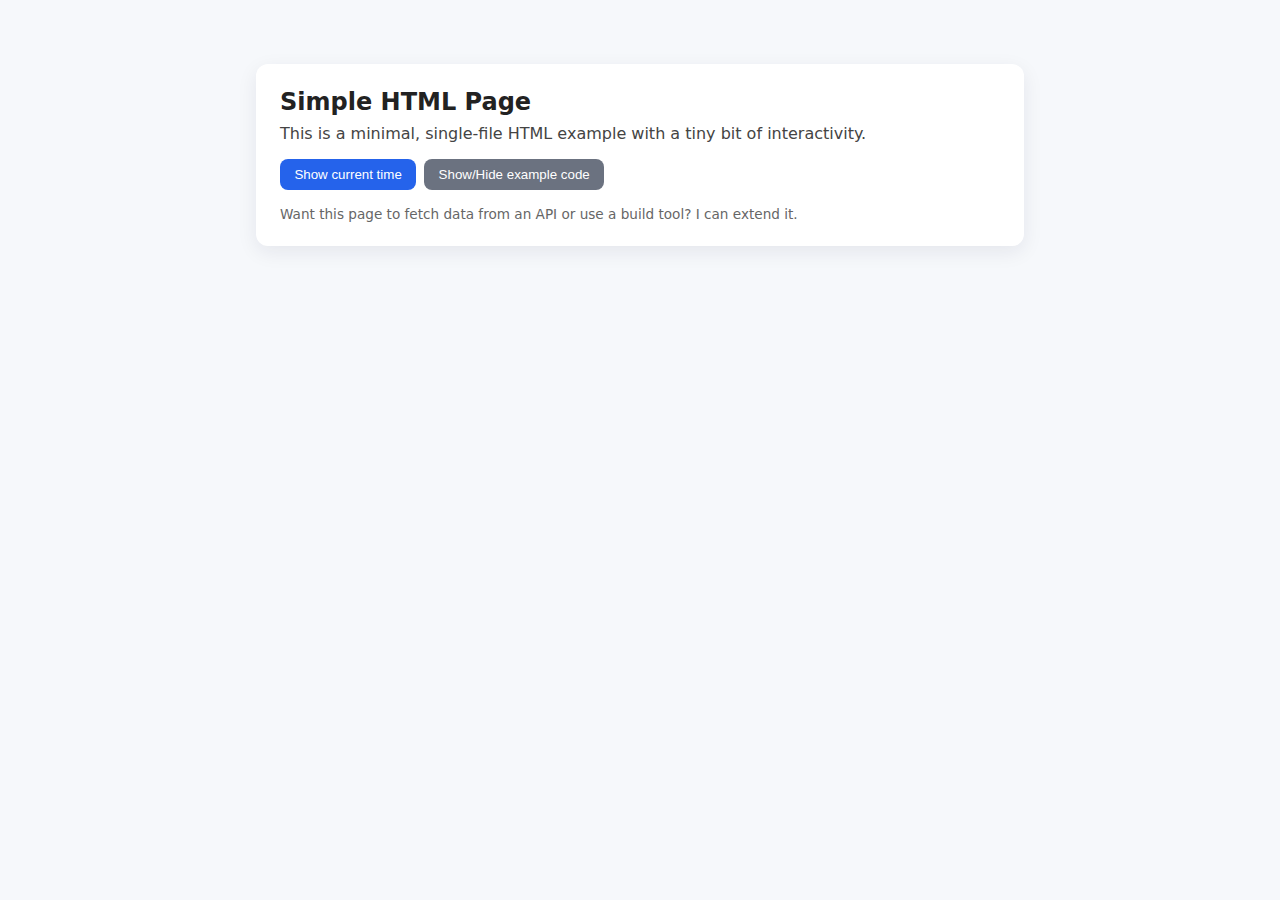
<file: src/main/resources/static/index.html>
<!doctype html>
<html lang="en">
<head>
    <meta charset="utf-8" />
    <meta name="viewport" content="width=device-width, initial-scale=1" />
    <title>Simple HTML Page</title>
    <style>
        :root{font-family:system-ui,-apple-system,Segoe UI,Roboto,Helvetica,Arial;color:#222}
        body{margin:0;padding:2rem;background:#f6f8fb}
        .card{max-width:720px;margin:2rem auto;padding:1.5rem;border-radius:12px;background:white;box-shadow:0 6px 20px rgba(20,30,60,0.08)}
        h1{margin:0 0 .5rem;font-size:1.5rem}
        p{margin:.25rem 0 1rem;color:#444}
        .controls{display:flex;gap:.5rem;flex-wrap:wrap}
        button{padding:.5rem .9rem;border-radius:8px;border:0;background:#2563eb;color:white;cursor:pointer}
        button.secondary{background:#6b7280}
        pre{background:#0f172a;color:#e6eef8;padding:1rem;border-radius:8px;overflow:auto}
        footer{margin-top:1rem;font-size:.85rem;color:#666}
    </style>
</head>
<body>
<main class="card">
    <h1>Simple HTML Page</h1>
    <p>This is a minimal, single-file HTML example with a tiny bit of interactivity.</p>

    <div class="controls">
        <button id="showTimeBtn">Show current time</button>
        <button id="toggleCodeBtn" class="secondary">Show/Hide example code</button>
    </div>

    <div id="output" style="margin-top:1rem"></div>

    <pre id="code" style="display:none;">
&lt;button id="showTimeBtn"&gt;Show current time&lt;/button&gt;
&lt;script&gt;document.getElementById('showTimeBtn').addEventListener('click',()=>{alert(new Date().toString())})&lt;/script&gt;
    </pre>

    <footer>Want this page to fetch data from an API or use a build tool? I can extend it.</footer>
</main>

<script>
    const showTimeBtn = document.getElementById('showTimeBtn');
    const output = document.getElementById('output');
    const toggleCodeBtn = document.getElementById('toggleCodeBtn');
    const code = document.getElementById('code');

    showTimeBtn.addEventListener('click', () => {
      const now = new Date();
      output.innerHTML = `<strong>Local time:</strong> ${now.toLocaleString()}`;
    });

    toggleCodeBtn.addEventListener('click', () => {
      code.style.display = code.style.display === 'none' ? 'block' : 'none';
    });
</script>
</body>
</html>
</file>
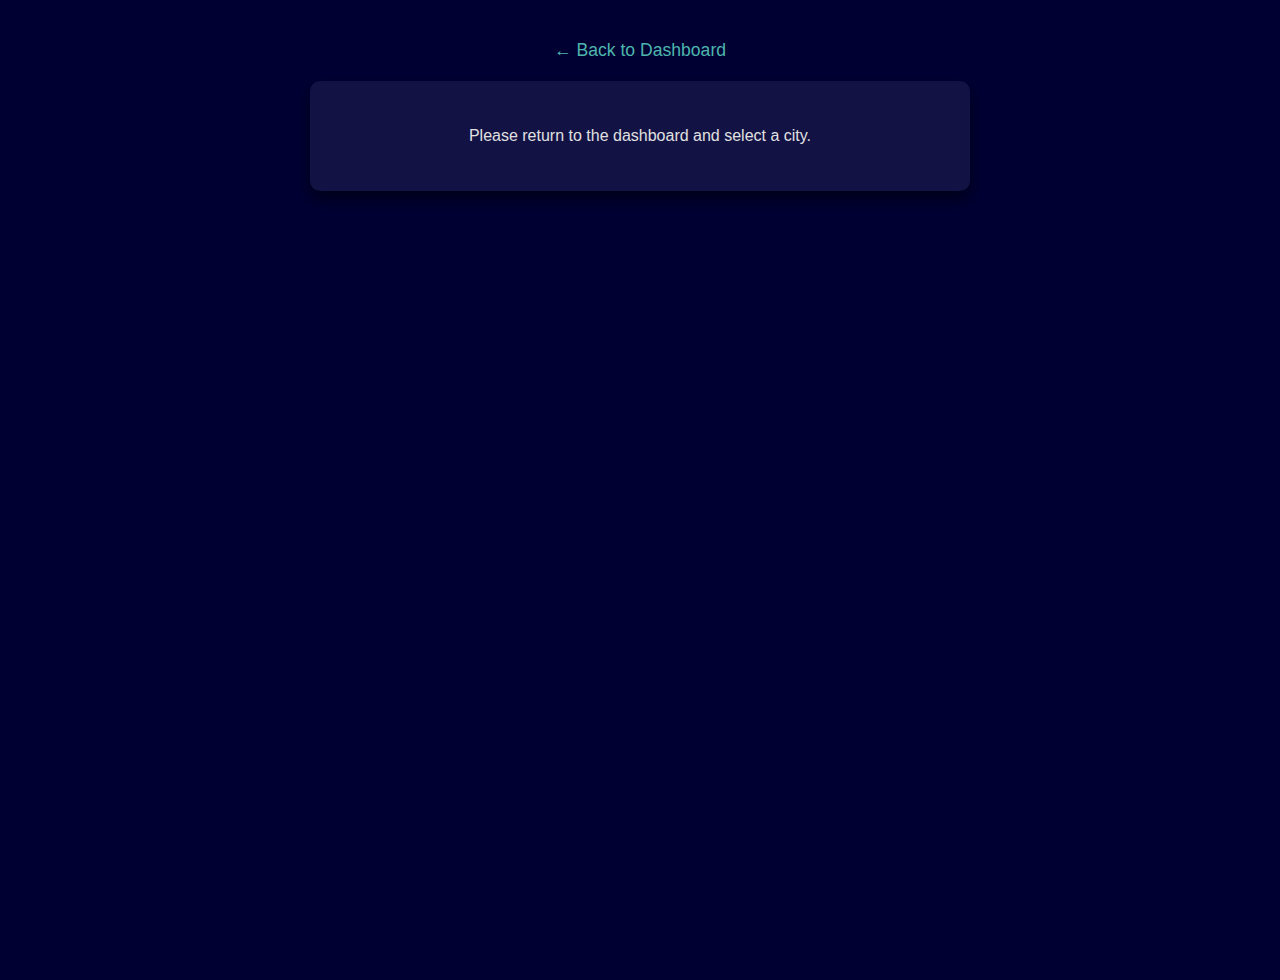
<file: src/main/resources/static/city.html>
<!DOCTYPE html>
<html lang="en">
<head>
    <meta charset="UTF-8">
    <meta name="viewport" content="width=device-width, initial-scale=1.0">
    <title id="pageTitle">Detailed Weather</title>
    <link rel="stylesheet" href="style.css">
</head>
<body class="city-page">
    <a href="home.html" class="back-link">← Back to Dashboard</a>

    <div class="container city-container" id="weatherContainer">
        <h1 id="cityNameDisplay">Loading...</h1>
    </div>

    <script src="script.js"></script>
</body>
</html>
</file>
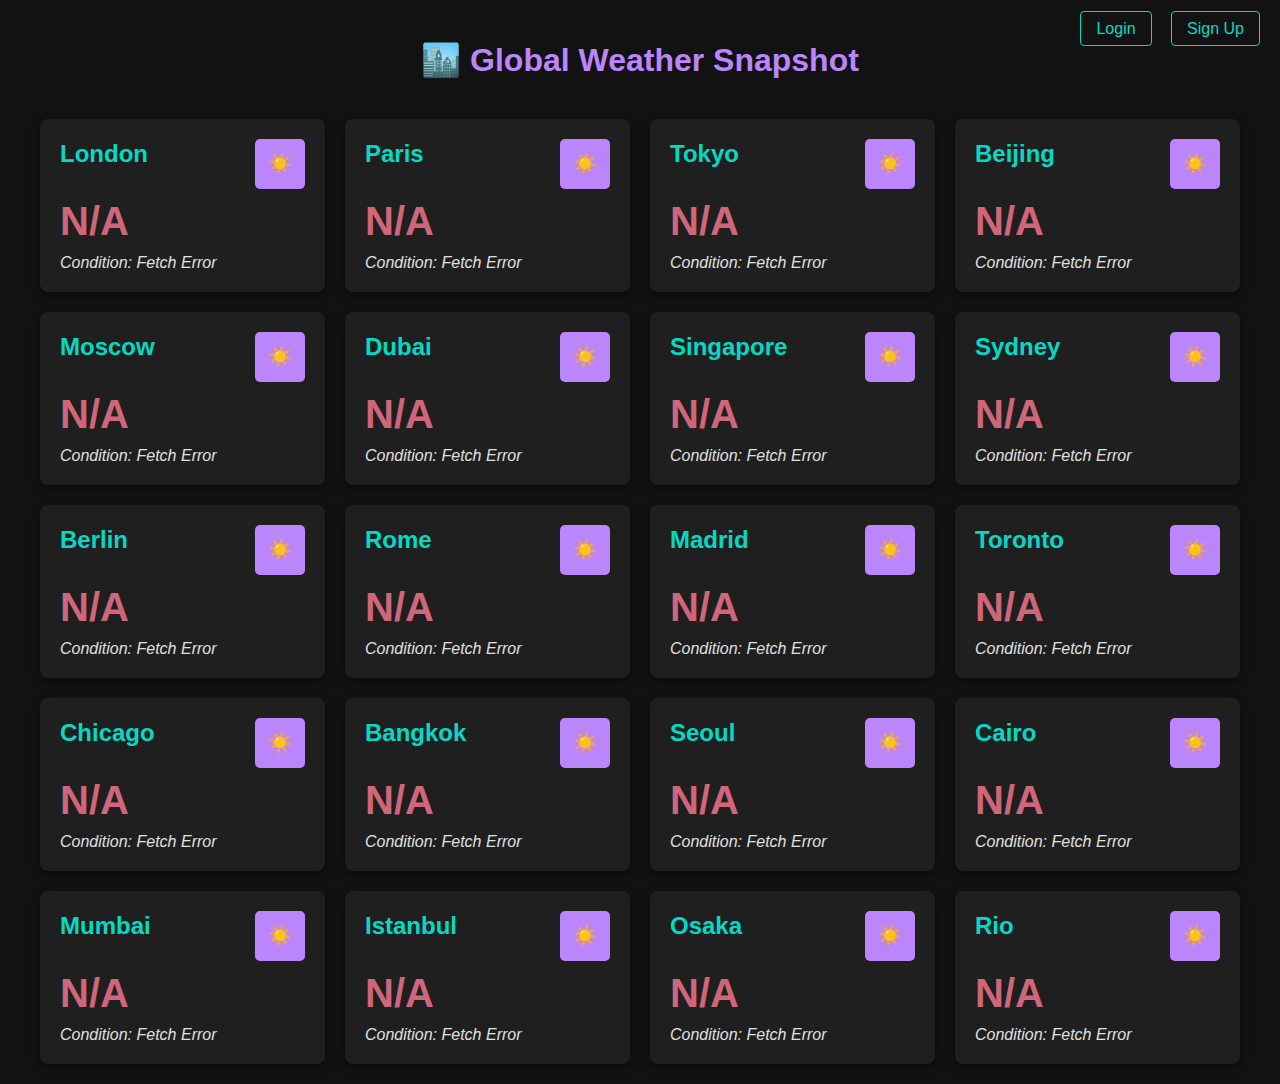
<file: src/main/resources/static/home.html>
<!DOCTYPE html>
<html lang="en">
<head>
    <meta charset="UTF-8">
    <meta name="viewport" content="width=device-width, initial-scale=1.0">
    <title>Weather Dashboard</title>
    <link rel="stylesheet" href="style.css">
</head>
<body>
    <div class="auth-links">
        <a href="login.html">Login</a>
        <a href="signup.html">Sign Up</a>
    </div>

    <h1>🏙️ Global Weather Snapshot</h1>

    <div class="weather-grid" id="weatherGrid">
    </div>

    <script src="script.js"></script>
</body>
</html>
</file>
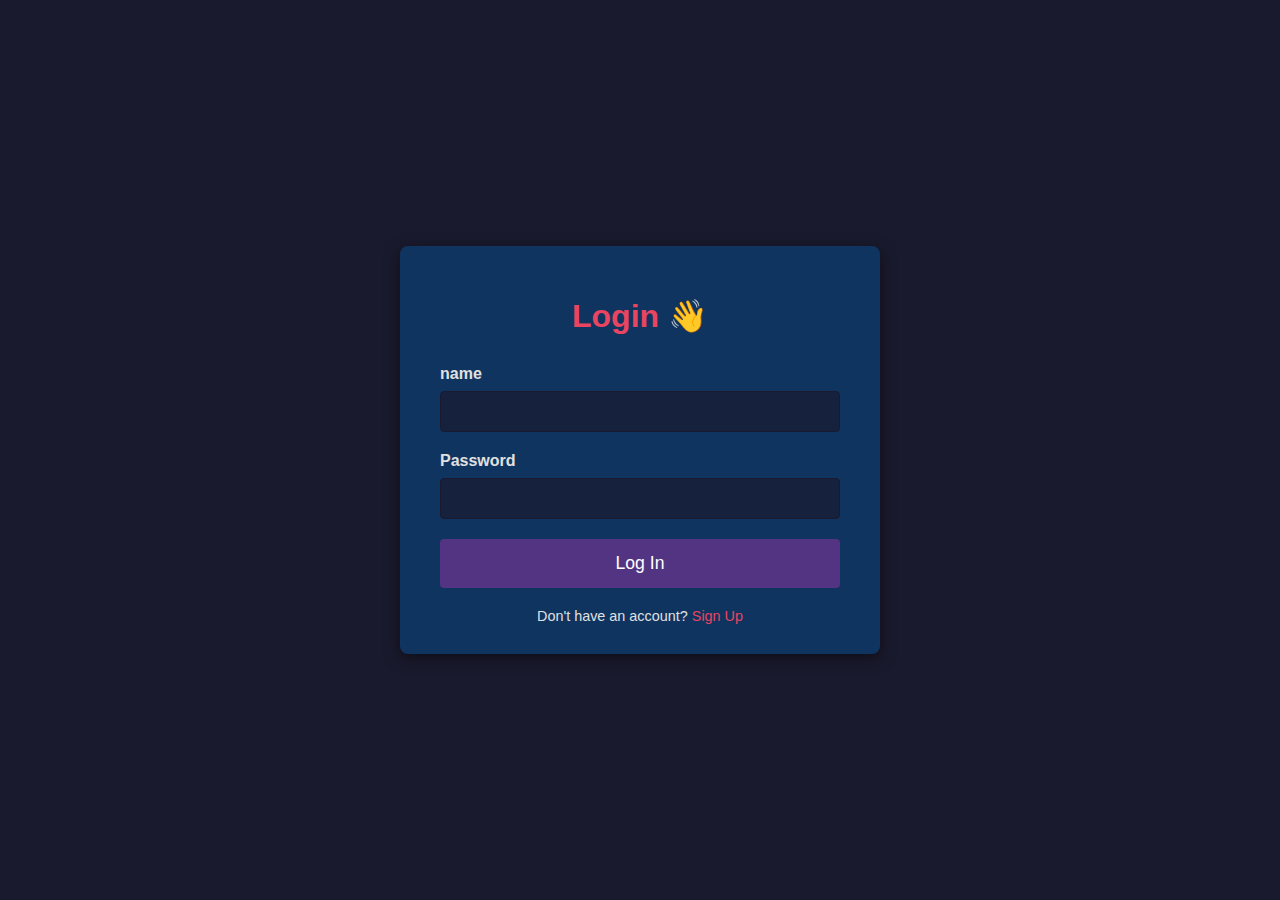
<file: src/main/resources/static/login.html>
<!DOCTYPE html>
<html lang="en">
<head>
    <meta charset="UTF-8">
    <meta name="viewport" content="width=device-width, initial-scale=1.0">
    <title>User Login</title>
    <link rel="stylesheet" href="style.css">
</head>
<body class="auth-page">
    <div class="container auth-container">
        <h1>Login 👋</h1>
        <form id="loginForm">
            <div>
                <label for="name">name</label>
                <input type="name" id="name" name="name" required>
            </div>
            <div>
                <label for="password">Password</label>
                <input type="password" id="password" name="password" required>
            </div>
            <button type="submit">Log In</button>
        </form>
        <div id="message"></div>
        <div class="switch-link">
            Don't have an account? <a href="signup.html">Sign Up</a>
        </div>
    </div>

    <script src="script.js"></script>
</body>
</html>
</file>
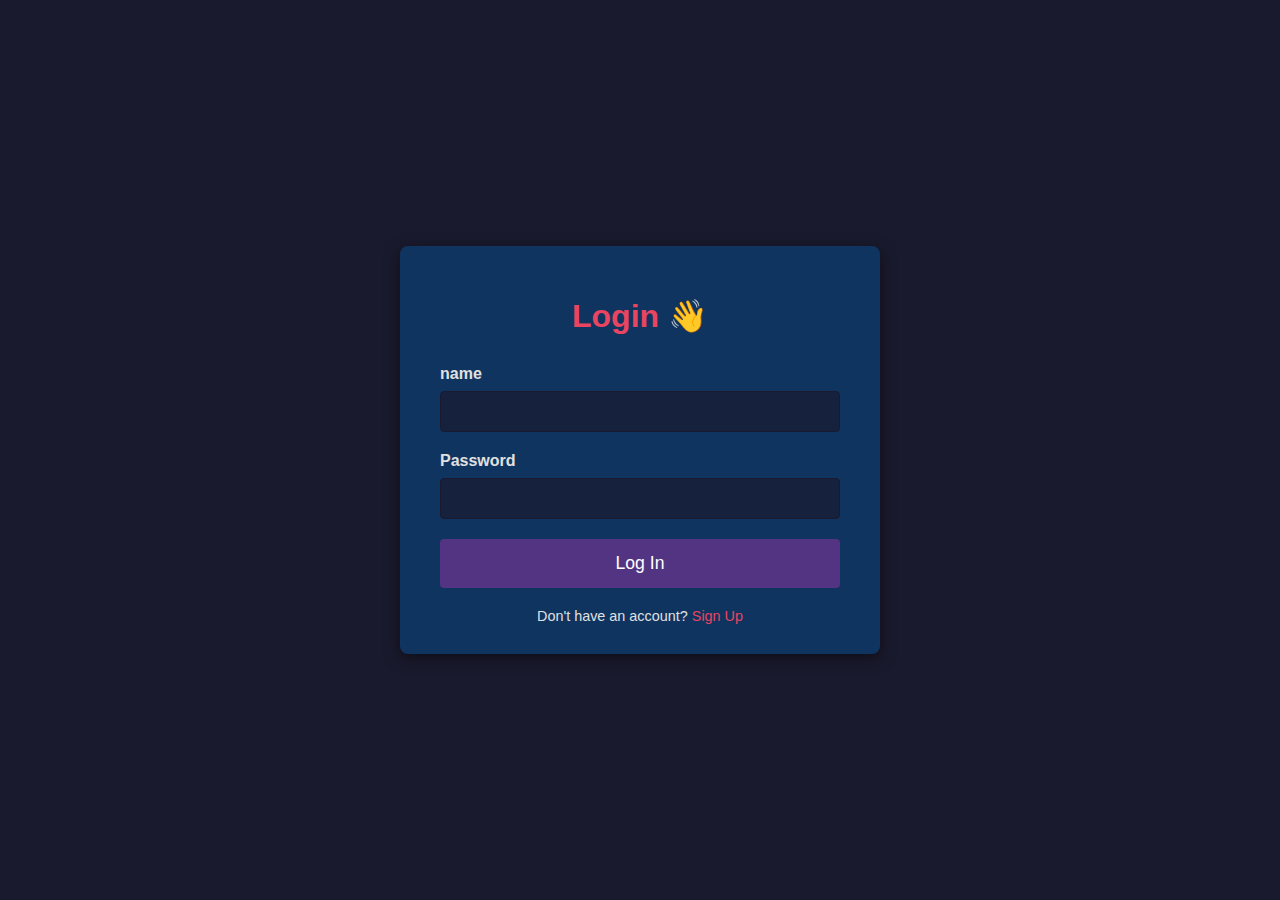
<file: src/main/resources/static/logout.html>
<!DOCTYPE html>
<html lang="en">
<head>
    <meta charset="UTF-8">
    <meta name="viewport" content="width=device-width, initial-scale=1.0">
    <title>Dashboard</title>
    <style>
        body { font-family: sans-serif; display: flex; justify-content: center; align-items: center; height: 100vh; background-color: #e9ecef; margin: 0; }
        .container { background-color: #fff; padding: 2rem; border-radius: 8px; box-shadow: 0 4px 12px rgba(0,0,0,0.1); width: 100%; max-width: 400px; text-align: center; }
        h2 { color: #333; margin-bottom: 1rem; }
        p { margin-bottom: 1.5rem; }
        button { padding: 0.75rem 1.5rem; border: none; border-radius: 4px; background-color: #dc3545; color: white; cursor: pointer; }
        button:hover { background-color: #c82333; }
    </style>
</head>
<body>
    <div class="container">
        <h2>Welcome to the Dashboard!</h2>
        <p>You have successfully logged in.</p>
        <button onclick="logout()">Log Out</button>
    </div>

    <script>
        // Check if the user is logged in when the page loads
        if (localStorage.getItem('isLoggedIn') !== 'true') {
            // If not logged in, redirect them immediately to the login page
            window.location.href = 'login.html';
        }

        // Function to handle the logout process
        function logout() {
            // Clear the "loggedIn" status from local storage
            localStorage.removeItem('isLoggedIn');
            // Redirect the user to the login page
            window.location.href = 'login.html';
        }
    </script>
</body>
</html>
</file>
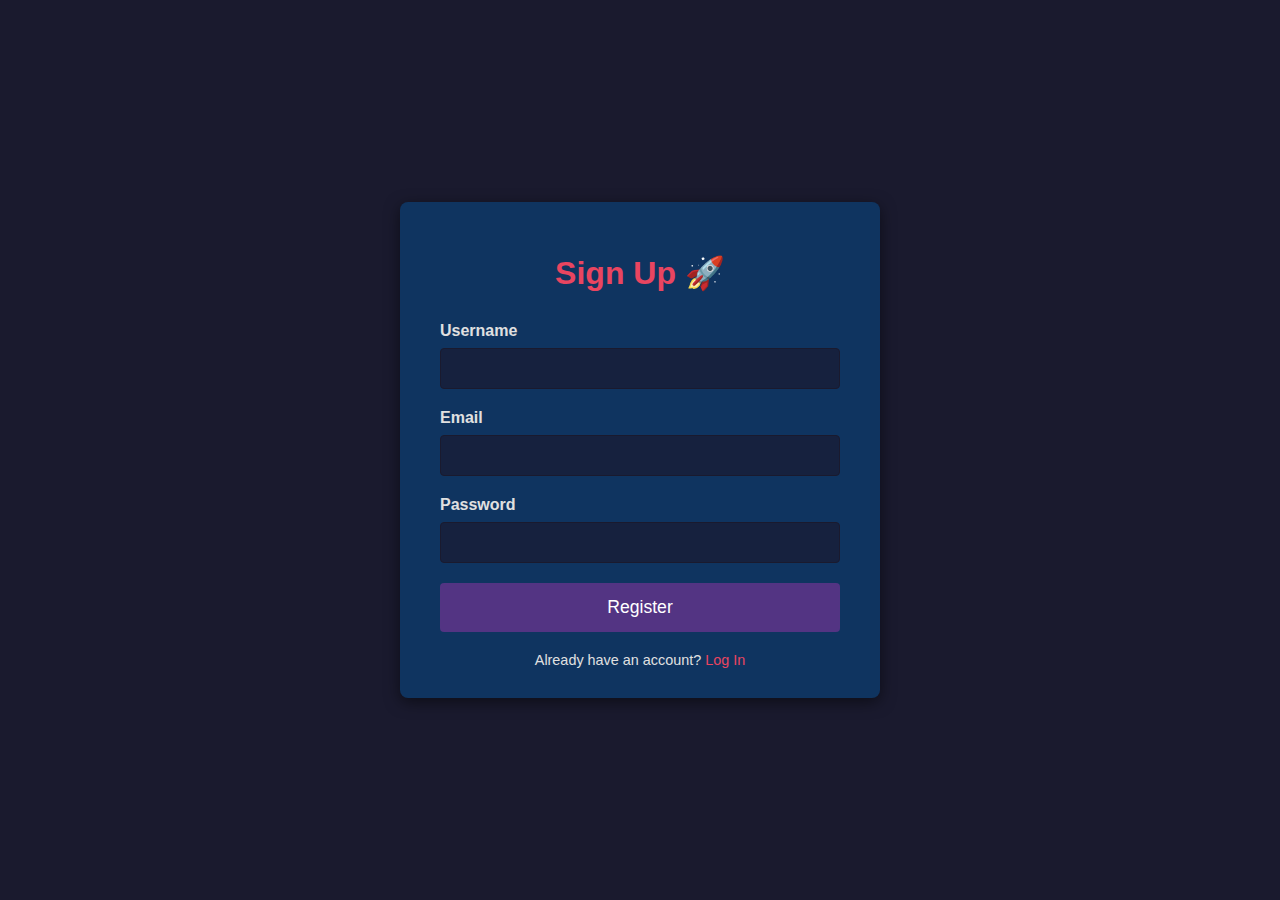
<file: src/main/resources/static/signup.html>
<!DOCTYPE html>
<html lang="en">
<head>
    <meta charset="UTF-8">
    <meta name="viewport" content="width=device-width, initial-scale=1.0">
    <title>User Sign Up</title>
    <link rel="stylesheet" href="style.css">
</head>
<body class="auth-page">
    <div class="container auth-container">
        <h1>Sign Up 🚀</h1>
        <form id="signupForm">
            <div>
                <label for="name">Username</label>
                <input type="text" id="name" name="name" required>
            </div>
            <div>
                <label for="email">Email</label>
                <input type="email" id="email" name="email" required>
            </div>
            <div>
                <label for="password">Password</label>
                <input type="password" id="password" name="password" required>
            </div>
            <button type="submit">Register</button>
        </form>
        <div id="message"></div>
        <div class="switch-link">
            Already have an account? <a href="login.html">Log In</a>
        </div>
    </div>

    <script src="script.js"></script>
</body>
</html>
</file>
<file: src/main/resources/static/style.css>
/* --- Global Styles (Shared) --- */
body {
    background-color: #121212; /* Default Dark background */
    color: #E0E0E0; /* Light text */
    font-family: 'Segoe UI', Tahoma, Geneva, Verdana, sans-serif;
    margin: 0;
    padding: 20px;
}
h1 {
    color: #BB86FC; /* Accent color for title */
    text-align: center;
    margin-bottom: 40px;
}
.temp {
    font-weight: bold;
    color: #CF6679; /* Highlight color for temperature (used on home) */
}
.auth-links {
    position: absolute;
    top: 20px;
    right: 20px;
}
.auth-links a {
    color: #03DAC6;
    text-decoration: none;
    margin-left: 15px;
    padding: 8px 15px;
    border: 1px solid #03DAC6;
    border-radius: 4px;
    transition: background-color 0.2s;
}
.auth-links a:hover {
    background-color: #03DAC633;
}

/* --- home.html styles --- */
.weather-grid {
    display: grid;
    grid-template-columns: repeat(auto-fill, minmax(280px, 1fr));
    gap: 20px;
    max-width: 1200px;
    margin: 0 auto;
}
.card {
    background-color: #1F1F1F; /* Darker card background */
    border-radius: 8px;
    box-shadow: 0 4px 8px rgba(0, 0, 0, 0.4);
    padding: 20px;
    transition: transform 0.2s, box-shadow 0.2s;
    text-decoration: none;
    color: inherit;
    display: block;
    cursor: pointer;
}
.card:hover {
    transform: translateY(-5px);
    box-shadow: 0 8px 16px rgba(0, 0, 0, 0.6);
    background-color: #2D2D2D;
}
.card h2 {
    margin-top: 0;
    color: #03DAC6; /* Secondary accent color */
    font-size: 1.5em;
}
.card .temp {
    font-size: 2.5em;
    margin: 10px 0;
}
.condition-icon {
    display: flex;
    align-items: center;
    justify-content: space-between;
}
.icon-placeholder {
    width: 50px;
    height: 50px;
    background-color: #BB86FC;
    border-radius: 5px;
    text-align: center;
    line-height: 50px;
    font-size: 1.2em;
}
.condition {
    font-style: italic;
}

/* --- city.html styles --- */
body.city-page {
    background-color: #000033; /* Dark Blue Background */
    padding: 40px;
    display: flex;
    flex-direction: column;
    align-items: center;
    min-height: 100vh;
}
.city-container {
    background-color: #121245; /* Slightly lighter dark blue container */
    border-radius: 10px;
    padding: 30px;
    box-shadow: 0 8px 16px rgba(0, 0, 0, 0.5);
    max-width: 600px;
    width: 100%;
    text-align: center;
}
.city-container h1 {
    color: #4DB6AC; /* Teal/Cyan accent for city name */
    font-size: 2.5em;
    margin-bottom: 5px;
}
.country {
    color: #E0E0E0;
    margin-bottom: 30px;
    font-size: 1.2em;
}
.temp-main {
    display: flex;
    align-items: center;
    justify-content: center;
    margin: 20px 0;
}
.temp-main .temp {
    font-size: 4em;
    margin-right: 20px;
    color: #FFCDD2; /* Light Red/Pink highlight */
}
.icon-container {
    width: 80px;
    height: 80px;
}
.icon-container img {
    width: 100%;
    height: 100%;
    object-fit: contain;
}
.city-container .condition {
    font-size: 1.5em;
    color: #4DB6AC;
    margin-bottom: 25px;
}
.details-grid {
    display: grid;
    grid-template-columns: 1fr 1fr;
    gap: 20px;
    text-align: left;
    margin-top: 30px;
}
.detail-item {
    background-color: #282860; /* Darker box for details */
    padding: 15px;
    border-radius: 8px;
}
.detail-label {
    color: #B39DDB; /* Light purple for labels */
    font-weight: bold;
    display: block;
    margin-bottom: 5px;
}
.back-link {
    display: inline-block;
    margin-bottom: 20px;
    color: #4DB6AC;
    text-decoration: none;
    font-size: 1.1em;
    transition: color 0.2s;
}
.back-link:hover {
    color: #FFCDD2;
}

/* --- login.html and signup.html styles --- */
body.auth-page {
    background-color: #1A1A2E; /* Dark Blue/Purple background */
    padding: 0;
    display: flex;
    justify-content: center;
    align-items: center;
    min-height: 100vh;
}
.auth-container {
    background-color: #0F3460; /* Deep Blue container */
    border-radius: 8px;
    box-shadow: 0 4px 15px rgba(0, 0, 0, 0.5);
    padding: 30px 40px;
    width: 100%;
    max-width: 400px;
}
.auth-container h1 {
    color: #E94560; /* Red accent for titles */
    margin-bottom: 30px;
}
label {
    display: block;
    margin-bottom: 8px;
    font-weight: bold;
    color: #E0E0E0;
}
input {
    width: 100%;
    padding: 12px;
    margin-bottom: 20px;
    border: 1px solid #1A1A2E;
    border-radius: 4px;
    box-sizing: border-box;
    background-color: #16213E; /* Dark input field */
    color: #E0E0E0;
}
button {
    width: 100%;
    background-color: #533483; /* Purple button */
    color: white;
    padding: 14px;
    border: none;
    border-radius: 4px;
    cursor: pointer;
    font-size: 1.1em;
    transition: background-color 0.3s;
}
button:hover {
    background-color: #6C5B9A;
}
.switch-link {
    text-align: center;
    margin-top: 20px;
    font-size: 0.9em;
}
.switch-link a {
    color: #E94560;
    text-decoration: none;
}
.switch-link a:hover {
    text-decoration: underline;
}
#message {
    margin-top: 15px;
    text-align: center;
    font-weight: bold;
}
</file>
